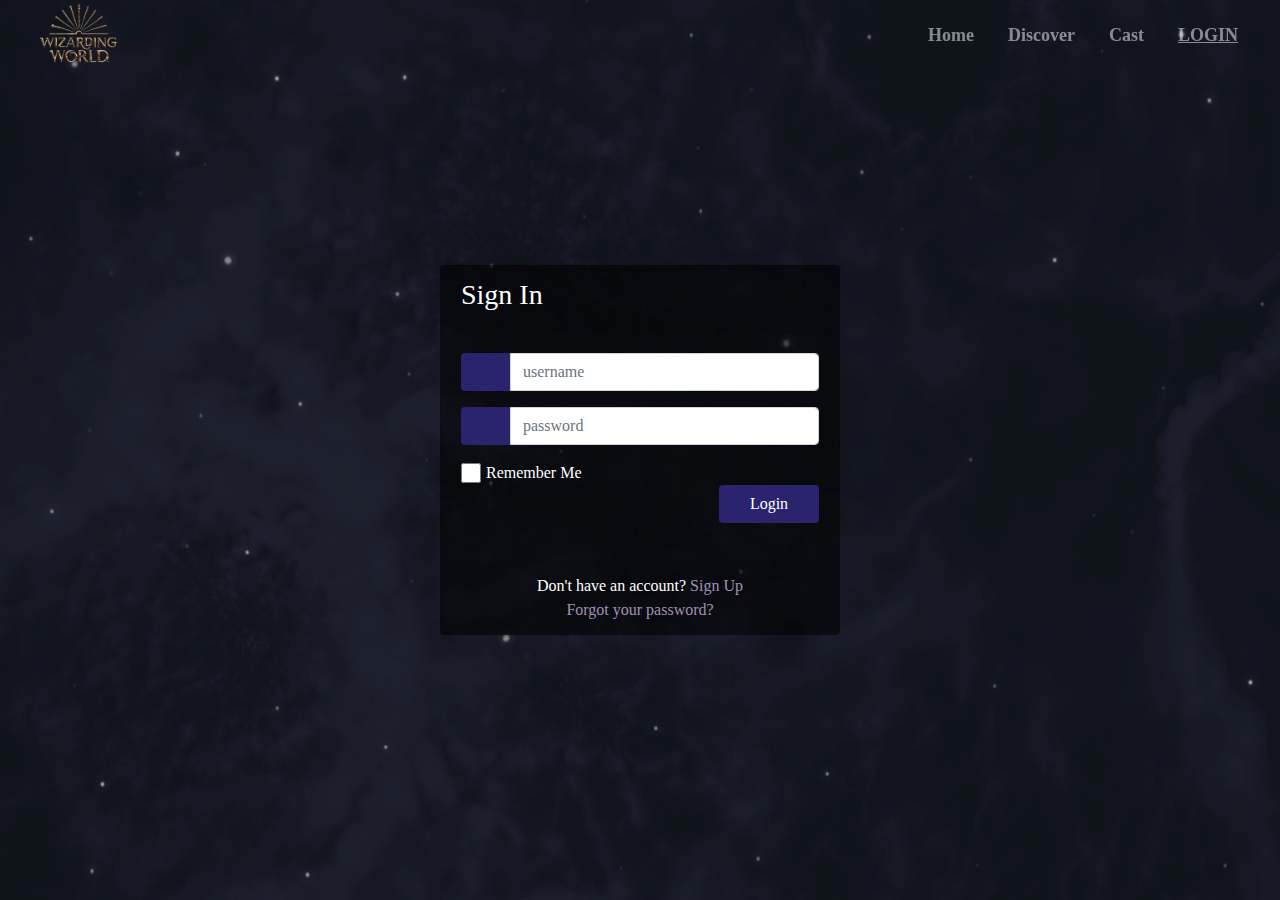
<file: login.html>
<!DOCTYPE html>
<html lang="en">
<head>
    <meta charset="UTF-8">
    <meta name="viewport" content="width=device-width, initial-scale=1.0">
    <title>Wizarding Harry Potter</title>
    <link rel="stylesheet" href="css/bootstrap.min.css">
    <link rel="stylesheet" href="css/login.css">
    <link rel="stylesheet" media="screen" href="https://fontlibrary.org//face/bluu" type="text/css"/>
    <link rel="shortcut icon" href="img/logo-harry-potter-web.png" type="image/x-icon">
    <link rel="stylesheet" href="https://use.fontawesome.com/releases/v5.3.1/css/all.css" integrity="sha384-mzrmE5qonljUremFsqc01SB46JvROS7bZs3IO2EmfFsd15uHvIt+Y8vEf7N7fWAU" crossorigin="anonymous">
</head>
<body>
    <nav class="navbar fixed-top navbar-expand-md custom-navbar navbar-dark">
        <img class="navbar-brand" src="img/navbar-logo.jpg" id="logo_custom" width="10%"  alt="logo">
           <button class="navbar-toggler navbar-toggler-right custom-toggler" type="button" data-toggle="collapse" data-target="#collapsibleNavbar">
               <span class="navbar-toggler-icon "></span>
           </button>
            <div class="collapse navbar-collapse " id="collapsibleNavbar">
                <ul class="navbar-nav ml-auto ">
                   <li class="nav-item">
                     <a class="nav-link" href="index.html"><b>Home</b></a>
                   </li>
                   <li class="nav-item">
                     <a class="nav-link" href="discover.html"><b>Discover</b></a>
                   </li>
                   <li class="nav-item">
                     <a class="nav-link" href="cast.html"><b>Cast</b></a>
                   </li>  
                   <li>
                    <a class="nav-link" href="login.html"><b><u>LOGIN</u></b></a>
                   </li>
                </ul>
            </div>  
    </nav>
    <!-- Content -->
    <div class="container">
        <div class="d-flex justify-content-center h-100">
            <div class="card">
                <div class="card-header">
                    <h3>Sign In</h3>
                    <div class="d-flex justify-content-end social_icon">
                        <span><i class="fab fa-facebook-square"></i></span>
                        <span><i class="fab fa-google-plus-square"></i></span>
                        <span><i class="fab fa-twitter-square"></i></span>
                    </div>
                </div>
                <div class="card-body">
                    <form>
                        <div class="input-group form-group">
                            <div class="input-group-prepend">
                                <span class="input-group-text"><i class="fas fa-user"></i></span>
                            </div>
                            <input type="text" class="form-control" placeholder="username">
                            
                        </div>
                        <div class="input-group form-group">
                            <div class="input-group-prepend">
                                <span class="input-group-text"><i class="fas fa-key"></i></span>
                            </div>
                            <input type="password" class="form-control" placeholder="password">
                        </div>
                        <div class="row align-items-center remember">
                            <input type="checkbox">Remember Me
                        </div>
                        <div class="form-group">
                            <input type="submit" value="Login" class="btn float-right login_btn">
                        </div>
                    </form>
                </div>
                <div class="card-footer">
                    <div class="d-flex justify-content-center links">
                        Don't have an account?<a href="#">Sign Up</a>
                    </div>
                    <div class="d-flex justify-content-center">
                        <a href="#">Forgot your password?</a>
                    </div>
                </div>
            </div>
        </div>
    </div>

    <script src="js/jquery-3.7.0.min.js"></script>
    <script src="js/bootstrap.min.js"></script>
</body>
</html>
</file>
<file: css/login.css>
html,
body {
    background-image: url('../img/login-background.jpg');
    background-size: cover;
    background-repeat: no-repeat;
    height: 100%;
    font-family: Bluu Next, serif;
}

.navbar {
    background-color: none;
    height: 70px;
    font-family: Bluu Next, serif;
    font-size: 18px;
}

.nav-link,
.navbar-brand {
    color: #fff;
    cursor: pointer;
}

.nav-link {
    margin-right: 1em !important;
}

.nav-link:hover {
    color: #000;
}

.navbar-collapse {
    justify-content: flex-end;
}

.container {
    height: 100%;
    align-content: center;
}

.card {
    height: 370px;
    margin-top: auto;
    margin-bottom: auto;
    width: 400px;
    background-color: rgba(0, 0, 0, 0.5) !important;
}

.social_icon span {
    font-size: 60px;
    margin-left: 10px;
    color: #2a236e;
}

.social_icon span:hover {
    color: rgb(40, 32, 66);
    cursor: pointer;
}

.card-header h3 {
    color: white;
}

.social_icon {
    position: absolute;
    right: 20px;
    top: -45px;
}

.input-group-prepend span {
    width: 50px;
    background-color: #2a236e;
    color: rgb(178, 163, 226);
    border: 0 !important;
}

input:focus {
    outline: 0 0 0 0 !important;
    box-shadow: 0 0 0 0 !important;

}

.remember {
    color: white;
}

.remember input {
    width: 20px;
    height: 20px;
    margin-left: 15px;
    margin-right: 5px;
}

.login_btn {
    color: white;
    background-color: #2a236e;
    width: 100px;
}

.login_btn:hover {
    color: rgb(255, 255, 255);
    background-color: rgb(40, 32, 66);
}

.links {
    color: white;
}

.links a {
    margin-left: 4px;
}

.card-footer a {
    color: rgb(161, 144, 181);
}
</file>
